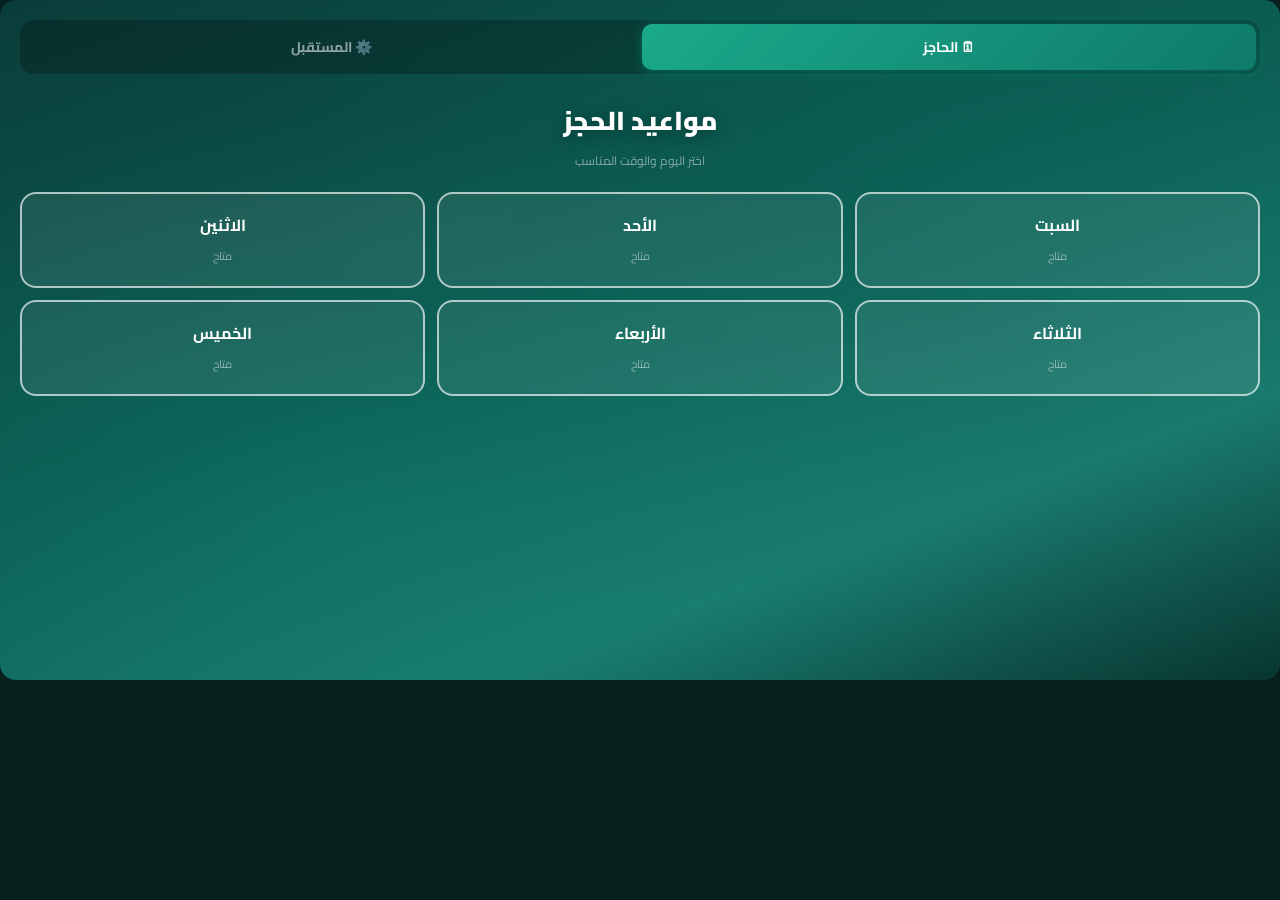
<file: booking_dual_role_app.html>
<!DOCTYPE html>
<html lang="ar" dir="rtl">
<head>
<meta charset="UTF-8">
<meta name="viewport" content="width=device-width, initial-scale=1.0">
<title>عيادة الأمل — نظام حجز المواعيد</title>
</head>
<body style="margin:0;background:#06201d;">
<style>
@import url('https://fonts.googleapis.com/css2?family=Cairo:wght@400;600;700;900&display=swap');
*{box-sizing:border-box;margin:0;padding:0;}
.app{font-family:'Cairo',sans-serif;direction:rtl;min-height:680px;background:linear-gradient(160deg,#0a3d3a 0%,#0d5c52 45%,#1a7a6e 75%,#083530 100%);border-radius:16px;overflow:hidden;position:relative;}
.overlay{position:absolute;inset:0;background:radial-gradient(ellipse at 25% 75%,rgba(0,180,150,.12) 0%,transparent 55%),radial-gradient(ellipse at 75% 20%,rgba(0,120,100,.18) 0%,transparent 50%);z-index:0;}
.wrap{position:relative;z-index:1;padding:20px 20px 28px;}

/* Role Switcher */
.role-bar{display:flex;background:rgba(0,0,0,.25);border-radius:14px;padding:4px;gap:4px;margin-bottom:22px;}
.role-btn{flex:1;padding:10px 8px;border:none;border-radius:10px;font-family:'Cairo',sans-serif;font-size:14px;font-weight:700;cursor:pointer;transition:all .25s;color:rgba(255,255,255,.55);background:transparent;}
.role-btn.active-booker{background:linear-gradient(135deg,#1aaa8a,#0f7a6a);color:#fff;box-shadow:0 2px 12px rgba(0,180,140,.35);}
.role-btn.active-admin{background:linear-gradient(135deg,#c97a20,#a05a10);color:#fff;box-shadow:0 2px 12px rgba(200,120,30,.35);}

/* Shared Title */
.pg-title{font-size:26px;font-weight:900;color:#fff;text-align:center;margin-bottom:4px;text-shadow:0 2px 16px rgba(0,0,0,.35);}
.pg-sub{font-size:12px;color:rgba(255,255,255,.5);text-align:center;margin-bottom:20px;}

/* Days Grid */
.days-grid{display:grid;grid-template-columns:repeat(3,1fr);gap:12px;margin-bottom:20px;}
.day-card{background:rgba(255,255,255,.08);border:2px solid rgba(255,255,255,.65);border-radius:16px;padding:16px 10px 14px;cursor:pointer;transition:all .22s;min-height:96px;display:flex;flex-direction:column;align-items:center;justify-content:flex-start;gap:6px;backdrop-filter:blur(3px);}
.day-card:hover{background:rgba(255,255,255,.16);border-color:#fff;transform:translateY(-2px);}
.day-card.sel{background:rgba(127,255,212,.14);border-color:#7fffd4;box-shadow:0 0 0 1px rgba(127,255,212,.3);}
.day-card.admin-sel{background:rgba(255,165,80,.14);border-color:#ffa550;box-shadow:0 0 0 1px rgba(255,165,80,.3);}
.day-card.closed-day{opacity:.45;border-style:dashed;}
.day-name{font-size:16px;font-weight:700;color:#fff;}
.day-meta{font-size:11px;color:rgba(255,255,255,.5);}
.badge{font-size:10px;padding:2px 8px;border-radius:20px;font-weight:700;}
.badge-green{background:rgba(127,255,212,.2);color:#7fffd4;}
.badge-orange{background:rgba(255,165,80,.2);color:#ffa550;}
.badge-red{background:rgba(255,100,100,.2);color:#ff8080;}

/* Panel */
.panel{background:rgba(255,255,255,.07);border:1px solid rgba(255,255,255,.18);border-radius:16px;padding:18px;backdrop-filter:blur(5px);animation:su .28s ease;}
@keyframes su{from{opacity:0;transform:translateY(10px)}to{opacity:1;transform:translateY(0)}}
.panel-head{font-size:15px;font-weight:700;color:#fff;margin-bottom:14px;display:flex;align-items:center;justify-content:space-between;}
.panel-head span{font-size:12px;font-weight:400;color:rgba(255,255,255,.5);}

/* Slots */
.slots-grid{display:grid;grid-template-columns:repeat(4,1fr);gap:7px;margin-bottom:14px;}
.slot{background:rgba(255,255,255,.1);border:1px solid rgba(255,255,255,.28);border-radius:9px;padding:7px 3px;color:#fff;font-family:'Cairo',sans-serif;font-size:12px;font-weight:600;cursor:pointer;transition:all .18s;text-align:center;}
.slot:hover:not(.booked):not(.blocked):not(.sel-slot){background:rgba(255,255,255,.2);border-color:rgba(255,255,255,.6);}
.slot.sel-slot{background:rgba(127,255,212,.25);border-color:#7fffd4;color:#7fffd4;}
.slot.booked{background:rgba(255,255,255,.04);border-color:rgba(255,255,255,.1);color:rgba(255,255,255,.25);cursor:default;text-decoration:line-through;}
.slot.blocked{background:rgba(255,80,80,.08);border-color:rgba(255,80,80,.25);color:rgba(255,120,120,.4);cursor:pointer;}
.slot.blocked:hover{background:rgba(255,80,80,.15);}

/* Admin slot */
.slot.admin-booked{background:rgba(255,165,80,.15);border-color:rgba(255,165,80,.5);color:#ffa550;cursor:pointer;}
.slot.admin-booked:hover{background:rgba(255,165,80,.25);}
.slot.admin-open{background:rgba(127,255,212,.1);border-color:rgba(127,255,212,.3);color:rgba(127,255,212,.8);cursor:pointer;}
.slot.admin-open:hover{background:rgba(127,255,212,.2);}
.slot.admin-blocked{background:rgba(255,80,80,.08);border-color:rgba(255,80,80,.2);color:rgba(255,120,120,.45);cursor:pointer;}
.slot.admin-blocked:hover{background:rgba(255,80,80,.18);}

/* Form */
.form-col{display:flex;flex-direction:column;gap:9px;animation:su .22s ease;}
.inp{background:rgba(255,255,255,.1);border:1px solid rgba(255,255,255,.22);border-radius:9px;padding:9px 12px;color:#fff;font-family:'Cairo',sans-serif;font-size:13px;outline:none;width:100%;}
.inp::placeholder{color:rgba(255,255,255,.38);}
.inp:focus{border-color:rgba(127,255,212,.6);background:rgba(255,255,255,.14);}
.inp.err{border-color:rgba(255,100,100,.7);}
.btn-confirm{background:linear-gradient(135deg,#0f7a6a,#1aaa90);border:none;border-radius:11px;padding:11px;color:#fff;font-family:'Cairo',sans-serif;font-size:14px;font-weight:700;cursor:pointer;transition:all .2s;width:100%;}
.btn-confirm:hover{filter:brightness(1.1);transform:translateY(-1px);}
.btn-cancel{background:transparent;border:1px solid rgba(255,255,255,.25);border-radius:11px;padding:9px;color:rgba(255,255,255,.65);font-family:'Cairo',sans-serif;font-size:13px;cursor:pointer;width:100%;transition:all .2s;}
.btn-cancel:hover{background:rgba(255,255,255,.08);color:#fff;}

/* Booking items */
.b-item{display:flex;align-items:center;justify-content:space-between;padding:9px 11px;background:rgba(255,255,255,.07);border-radius:9px;margin-bottom:6px;font-size:12px;}
.b-name{font-weight:700;color:#fff;}
.b-time{color:rgba(255,255,255,.5);margin-right:8px;}
.b-phone{color:rgba(255,255,255,.35);font-size:11px;}
.b-del{background:none;border:none;color:rgba(255,100,100,.6);cursor:pointer;font-size:13px;padding:2px 6px;border-radius:6px;transition:.2s;}
.b-del:hover{background:rgba(255,100,100,.15);color:#ff8080;}

/* Admin controls */
.admin-legend{display:flex;gap:10px;flex-wrap:wrap;margin-bottom:12px;}
.leg{display:flex;align-items:center;gap:5px;font-size:11px;color:rgba(255,255,255,.6);}
.leg-dot{width:8px;height:8px;border-radius:50%;}
.admin-stats{display:grid;grid-template-columns:repeat(3,1fr);gap:8px;margin-bottom:14px;}
.stat-card{background:rgba(255,255,255,.08);border-radius:10px;padding:10px;text-align:center;}
.stat-num{font-size:20px;font-weight:900;color:#fff;}
.stat-label{font-size:10px;color:rgba(255,255,255,.5);margin-top:2px;}

/* Toast */
.toast{background:rgba(127,255,212,.12);border:1px solid rgba(127,255,212,.35);border-radius:10px;padding:11px 14px;color:#7fffd4;font-size:13px;font-weight:600;text-align:center;animation:su .28s ease;margin-bottom:12px;}
.toast-warn{background:rgba(255,165,80,.12);border-color:rgba(255,165,80,.35);color:#ffa550;}

/* Detail popup */
.detail-box{background:rgba(0,0,0,.3);border:1px solid rgba(255,165,80,.3);border-radius:12px;padding:14px;margin-top:10px;animation:su .22s ease;}
.detail-row{display:flex;gap:8px;margin-bottom:6px;font-size:13px;}
.detail-lbl{color:rgba(255,255,255,.5);min-width:70px;}
.detail-val{color:#fff;font-weight:600;}

/* Close btn */
.x-btn{background:none;border:none;color:rgba(255,255,255,.5);cursor:pointer;font-size:18px;line-height:1;padding:0 4px;transition:.2s;}
.x-btn:hover{color:#fff;}

.divider{height:1px;background:rgba(255,255,255,.1);margin:12px 0;}
</style>

<div class="app">
  <div class="overlay"></div>
  <div class="wrap">

    <div class="role-bar">
      <button class="role-btn active-booker" id="btnBooker" onclick="switchRole('booker')">🗓 الحاجز</button>
      <button class="role-btn" id="btnAdmin" onclick="switchRole('admin')">⚙️ المستقبل</button>
    </div>

    <div id="mainView"></div>
  </div>
</div>

<script>
const DAYS=[
  {id:'sat',name:'السبت'},{id:'sun',name:'الأحد'},{id:'mon',name:'الاثنين'},
  {id:'tue',name:'الثلاثاء'},{id:'wed',name:'الأربعاء'},{id:'thu',name:'الخميس'}
];
const ALL_SLOTS=['9:00','9:30','10:00','10:30','11:00','11:30','12:00','12:30','1:00','1:30','2:00','2:30','3:00','3:30','4:00','4:30'];

let role='booker';
let bookings={};    // {dayId:[{slot,name,phone,note}]}
let blocked={};     // {dayId:[slot,...]}  — admin blocked slots
let closedDays={}; // {dayId:true}

let bSelDay=null, bSelSlot=null, bStep=1;
let aSelDay=null, aViewSlot=null;
let toast=null, toastTimer=null;

function showToast(msg,warn=false){
  toast={msg,warn};
  render();
  clearTimeout(toastTimer);
  toastTimer=setTimeout(()=>{toast=null;render();},3000);
}

function switchRole(r){
  role=r;
  bSelDay=null;bSelSlot=null;bStep=1;
  aSelDay=null;aViewSlot=null;toast=null;
  document.getElementById('btnBooker').className='role-btn'+(r==='booker'?' active-booker':'');
  document.getElementById('btnAdmin').className='role-btn'+(r==='admin'?' active-admin':'');
  render();
}

function render(){
  document.getElementById('mainView').innerHTML = role==='booker' ? renderBooker() : renderAdmin();
}

/* ─── BOOKER ─── */
function renderBooker(){
  const toastHtml=toast?`<div class="toast${toast.warn?' toast-warn':''}">${toast.msg}</div>`:'';
  const daysHtml=DAYS.map(d=>{
    const cnt=(bookings[d.id]||[]).length;
    const isBlocked=closedDays[d.id];
    const sel=bSelDay===d.id;
    return`<div class="day-card${sel?' sel':''}${isBlocked?' closed-day':''}" onclick="bSelectDay('${d.id}')">
      <div class="day-name">${d.name}</div>
      ${isBlocked?'<span class="badge badge-red">مغلق</span>':cnt>0?`<span class="badge badge-green">${cnt} حجز</span>`:'<div class="day-meta">متاح</div>'}
    </div>`;
  }).join('');

  let panelHtml='';
  if(bSelDay){
    const day=DAYS.find(d=>d.id===bSelDay);
    const isClose=closedDays[bSelDay];
    if(isClose){
      panelHtml=`<div class="panel"><div style="text-align:center;color:rgba(255,255,255,.5);padding:20px 0;font-size:14px;">هذا اليوم مغلق حالياً</div></div>`;
    } else {
      const slotsHtml=ALL_SLOTS.map(s=>{
        const isBooked=(bookings[bSelDay]||[]).some(b=>b.slot===s);
        const isBlk=(blocked[bSelDay]||[]).includes(s);
        const isSel=bSelSlot===s;
        let cls='slot';
        if(isBooked||isBlk) cls+=' booked';
        else if(isSel) cls+=' sel-slot';
        return`<button class="${cls}" onclick="bSelectSlot('${s}')">${s}</button>`;
      }).join('');

      const myBookings=(bookings[bSelDay]||[]);
      const myListHtml=myBookings.length?`<div class="divider"></div><div style="font-size:12px;color:rgba(255,255,255,.5);margin-bottom:8px;">الحجوزات الحالية</div>`+
        myBookings.map(b=>`<div class="b-item">
          <div><span class="b-name">${b.name}</span><span class="b-time">${b.slot}</span>${b.phone?`<span class="b-phone">${b.phone}</span>`:''}</div>
          <button class="b-del" onclick="bDelete('${bSelDay}','${b.slot}')">✕</button>
        </div>`).join(''):'';

      const formHtml=bSelSlot&&bStep===3?`<div class="divider"></div>
        <div style="font-size:12px;color:rgba(127,255,212,.8);margin-bottom:8px;">📅 ${day.name} — الساعة ${bSelSlot}</div>
        <div class="form-col">
          <input class="inp" id="bName" placeholder="الاسم الكامل *" />
          <input class="inp" id="bPhone" placeholder="رقم الهاتف (اختياري)" type="tel"/>
          <input class="inp" id="bNote" placeholder="ملاحظة (اختياري)" />
          <button class="btn-confirm" onclick="bConfirm()">✓ تأكيد الحجز</button>
          <button class="btn-cancel" onclick="bCancelForm()">إلغاء</button>
        </div>`:'';

      panelHtml=`<div class="panel">
        <div class="panel-head">يوم ${day.name}<span>اضغط على الوقت لحجزه</span></div>
        <div class="slots-grid">${slotsHtml}</div>
        ${myListHtml}
        ${formHtml}
      </div>`;
    }
  }
  return`
    <div class="pg-title">مواعيد الحجز</div>
    <div class="pg-sub">اختر اليوم والوقت المناسب</div>
    ${toastHtml}
    <div class="days-grid">${daysHtml}</div>
    ${panelHtml}`;
}

function bSelectDay(id){
  if(bSelDay===id){bSelDay=null;bStep=1;}else{bSelDay=id;bStep=2;bSelSlot=null;}
  render();
}

function bSelectSlot(s){
  const isBooked=(bookings[bSelDay]||[]).some(b=>b.slot===s);
  const isBlk=(blocked[bSelDay]||[]).includes(s);
  if(isBooked||isBlk) return;
  bSelSlot=s;bStep=3;render();
}

function bCancelForm(){bSelSlot=null;bStep=2;render();}

function bConfirm(){
  const name=(document.getElementById('bName')||{}).value?.trim();
  const phone=(document.getElementById('bPhone')||{}).value?.trim();
  const note=(document.getElementById('bNote')||{}).value?.trim();
  if(!name){const el=document.getElementById('bName');if(el){el.className='inp err';el.focus();}return;}
  if(!bookings[bSelDay]) bookings[bSelDay]=[];
  bookings[bSelDay].push({slot:bSelSlot,name,phone,note});
  const s=bSelSlot; bSelSlot=null;bStep=2;
  showToast(`✅ تم حجز موعد ${name} بنجاح — الساعة ${s}`);
}

function bDelete(dayId,slot){
  bookings[dayId]=(bookings[dayId]||[]).filter(b=>b.slot!==slot);
  if(bSelSlot===slot) bSelSlot=null;
  render();
}

/* ─── ADMIN ─── */
function renderAdmin(){
  const toastHtml=toast?`<div class="toast${toast.warn?' toast-warn':''}">${toast.msg}</div>`:'';
  const totalB=Object.values(bookings).reduce((a,v)=>a+v.length,0);
  const totalBlk=Object.values(blocked).reduce((a,v)=>a+v.length,0);
  const closedCnt=Object.values(closedDays).filter(Boolean).length;

  const statsHtml=`<div class="admin-stats">
    <div class="stat-card"><div class="stat-num" style="color:#7fffd4;">${totalB}</div><div class="stat-label">حجز مؤكد</div></div>
    <div class="stat-card"><div class="stat-num" style="color:#ffa550;">${totalBlk}</div><div class="stat-label">وقت محجوب</div></div>
    <div class="stat-card"><div class="stat-num" style="color:#ff8080;">${closedCnt}</div><div class="stat-label">يوم مغلق</div></div>
  </div>`;

  const daysHtml=DAYS.map(d=>{
    const cnt=(bookings[d.id]||[]).length;
    const blkCnt=(blocked[d.id]||[]).length;
    const isClosed=closedDays[d.id];
    const sel=aSelDay===d.id;
    return`<div class="day-card${sel?' admin-sel':''}${isClosed?' closed-day':''}" onclick="aSelectDay('${d.id}')">
      <div class="day-name">${d.name}</div>
      ${isClosed?'<span class="badge badge-red">مغلق</span>':
        cnt>0?`<span class="badge badge-orange">${cnt} حجز</span>`:
        blkCnt>0?`<span class="badge badge-red">${blkCnt} محجوب</span>`:
        '<div class="day-meta">متاح</div>'}
    </div>`;
  }).join('');

  let panelHtml='';
  if(aSelDay){
    const day=DAYS.find(d=>d.id===aSelDay);
    const isClosed=closedDays[aSelDay];

    const legendHtml=`<div class="admin-legend">
      <div class="leg"><div class="leg-dot" style="background:#7fffd4;"></div>متاح</div>
      <div class="leg"><div class="leg-dot" style="background:#ffa550;"></div>محجوز</div>
      <div class="leg"><div class="leg-dot" style="background:#ff8080;"></div>محجوب</div>
    </div>`;

    const slotsHtml=ALL_SLOTS.map(s=>{
      const bk=(bookings[aSelDay]||[]).find(b=>b.slot===s);
      const isBlk=(blocked[aSelDay]||[]).includes(s);
      let cls='slot ';
      if(bk) cls+='admin-booked';
      else if(isBlk) cls+='admin-blocked';
      else cls+='admin-open';
      return`<button class="${cls}" onclick="aSlotClick('${s}')">${s}</button>`;
    }).join('');

    let detailHtml='';
    if(aViewSlot){
      const bk=(bookings[aSelDay]||[]).find(b=>b.slot===aViewSlot);
      const isBlk=(blocked[aSelDay]||[]).includes(aViewSlot);
      if(bk){
        detailHtml=`<div class="detail-box">
          <div style="display:flex;justify-content:space-between;align-items:center;margin-bottom:10px;">
            <span style="font-size:13px;font-weight:700;color:#ffa550;">تفاصيل الحجز — ${aViewSlot}</span>
            <button class="x-btn" onclick="aViewSlot=null;render()">✕</button>
          </div>
          <div class="detail-row"><span class="detail-lbl">الاسم:</span><span class="detail-val">${bk.name}</span></div>
          ${bk.phone?`<div class="detail-row"><span class="detail-lbl">الهاتف:</span><span class="detail-val">${bk.phone}</span></div>`:''}
          ${bk.note?`<div class="detail-row"><span class="detail-lbl">ملاحظة:</span><span class="detail-val">${bk.note}</span></div>`:''}
          <button class="b-del" style="margin-top:8px;font-size:12px;padding:5px 12px;" onclick="aDeleteBooking('${aSelDay}','${aViewSlot}')">🗑 حذف الحجز</button>
        </div>`;
      } else if(isBlk){
        detailHtml=`<div class="detail-box">
          <div style="display:flex;justify-content:space-between;align-items:center;margin-bottom:8px;">
            <span style="font-size:13px;font-weight:700;color:#ff8080;">وقت محجوب — ${aViewSlot}</span>
            <button class="x-btn" onclick="aViewSlot=null;render()">✕</button>
          </div>
          <button class="btn-confirm" style="background:linear-gradient(135deg,#0f7a6a,#1aaa90);" onclick="aUnblock('${aSelDay}','${aViewSlot}')">✓ فتح هذا الوقت</button>
        </div>`;
      } else {
        detailHtml=`<div class="detail-box">
          <div style="display:flex;justify-content:space-between;align-items:center;margin-bottom:8px;">
            <span style="font-size:13px;font-weight:700;color:#7fffd4;">وقت متاح — ${aViewSlot}</span>
            <button class="x-btn" onclick="aViewSlot=null;render()">✕</button>
          </div>
          <button class="btn-cancel" onclick="aBlock('${aSelDay}','${aViewSlot}')">🚫 حجب هذا الوقت</button>
        </div>`;
      }
    }

    const allDayBookings=(bookings[aSelDay]||[]);

    const closeBtn=isClosed
      ?`<button class="btn-confirm" style="background:linear-gradient(135deg,#0f7a6a,#1aaa90);margin-top:10px;" onclick="aOpenDay('${aSelDay}')">✓ فتح يوم ${day.name}</button>`
      :`<button class="btn-cancel" style="border-color:rgba(255,80,80,.4);color:rgba(255,120,120,.8);margin-top:10px;" onclick="aCloseDay('${aSelDay}')">🚫 إغلاق يوم ${day.name} كاملاً</button>`;

    panelHtml=`<div class="panel">
      <div class="panel-head">إدارة يوم ${day.name}<span>اضغط على وقت لإدارته</span></div>
      ${legendHtml}
      <div class="slots-grid">${slotsHtml}</div>
      ${detailHtml}
      ${allDayBookings.length>0?`<div class="divider"></div><div style="font-size:12px;color:rgba(255,255,255,.5);margin-bottom:8px;">جميع الحجوزات</div>`+
        allDayBookings.map(b=>`<div class="b-item">
          <div><span class="b-name">${b.name}</span><span class="b-time">${b.slot}</span>${b.phone?`<span class="b-phone">${b.phone}</span>`:''}</div>
          <button class="b-del" onclick="aDeleteBooking('${aSelDay}','${b.slot}')">✕</button>
        </div>`).join(''):''}
      ${closeBtn}
    </div>`;
  }

  return`
    <div class="pg-title">لوحة المستقبل</div>
    <div class="pg-sub">إدارة المواعيد والحجوزات</div>
    ${toastHtml}
    ${statsHtml}
    <div class="days-grid">${daysHtml}</div>
    ${panelHtml}`;
}

function aSelectDay(id){aSelDay=aSelDay===id?null:id;aViewSlot=null;render();}

function aSlotClick(s){aViewSlot=aViewSlot===s?null:s;render();}

function aBlock(dayId,slot){
  if(!blocked[dayId]) blocked[dayId]=[];
  if(!blocked[dayId].includes(slot)) blocked[dayId].push(slot);
  aViewSlot=null;showToast(`⛔ تم حجب الوقت ${slot}`,true);
}

function aUnblock(dayId,slot){
  blocked[dayId]=(blocked[dayId]||[]).filter(s=>s!==slot);
  aViewSlot=null;showToast(`✅ تم فتح الوقت ${slot}`);
}

function aDeleteBooking(dayId,slot){
  bookings[dayId]=(bookings[dayId]||[]).filter(b=>b.slot!==slot);
  aViewSlot=null;showToast(`🗑 تم حذف الحجز بنجاح`,true);
}

function aCloseDay(dayId){
  closedDays[dayId]=true;
  aViewSlot=null;showToast(`🚫 تم إغلاق اليوم`,true);
}

function aOpenDay(dayId){
  delete closedDays[dayId];
  showToast(`✅ تم فتح اليوم`);
}

render();
</script>
</body>
</html>
</file>
